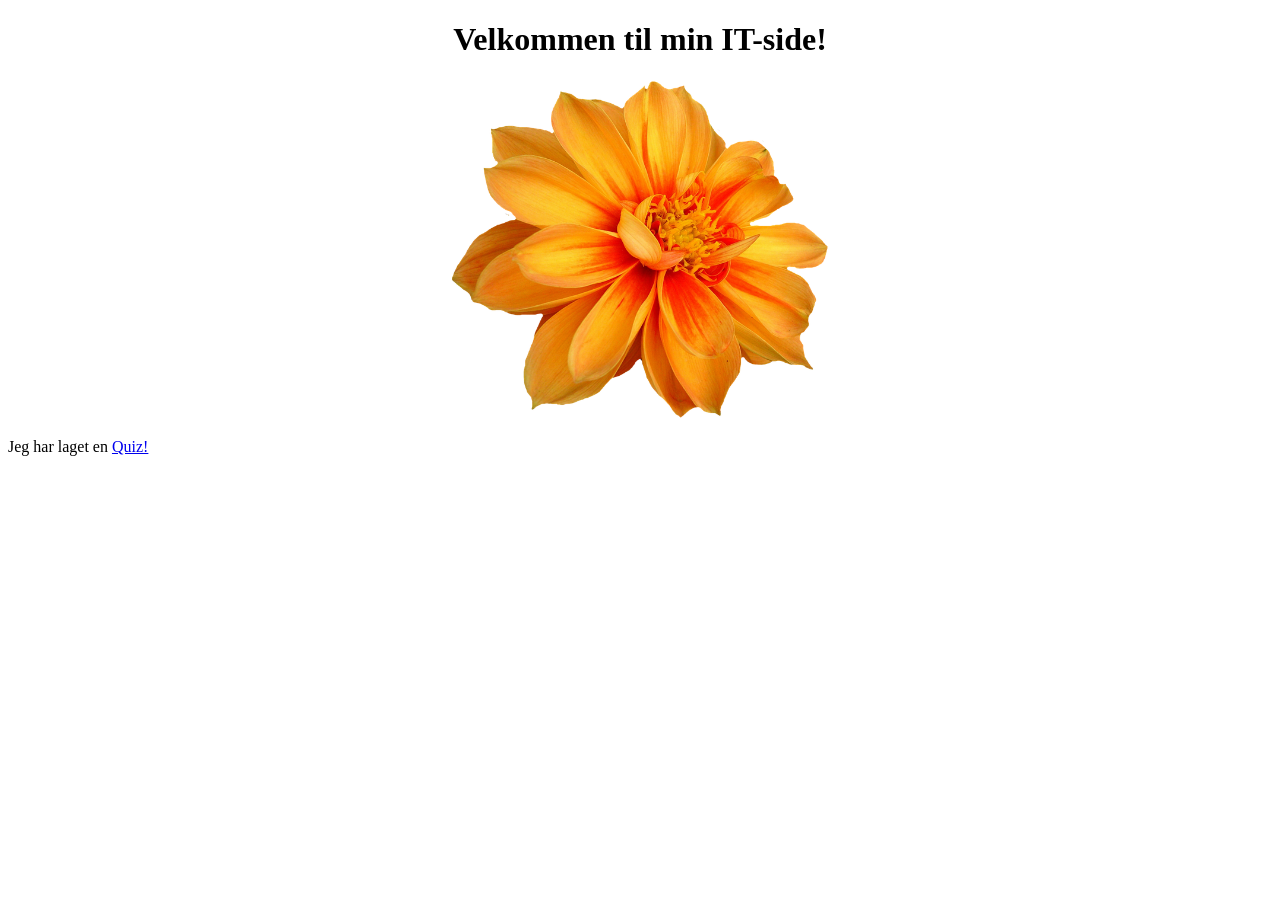
<file: index.html>
<!doctype html>
<html lang="en">
  <head>
    <meta charset="UTF-8" />
    <meta name="viewport" content="width=device-width, initial-scale=1.0" />
    <title>Min Portfolio</title>
    <style>
      img {
        width: 30%;
        display: block;
        margin: auto;
      }

      h1 {
        text-align: center;
      }
    </style>
  </head>
  <body>
    <h1>Velkommen til min IT-side!</h1>
    <img src="bilder/blomst1.png" alt="" />
    <p>Jeg har laget en <a target="_blank" href="jsquiz_v2.html">Quiz!</a></p>
  </body>
</html>
</file>
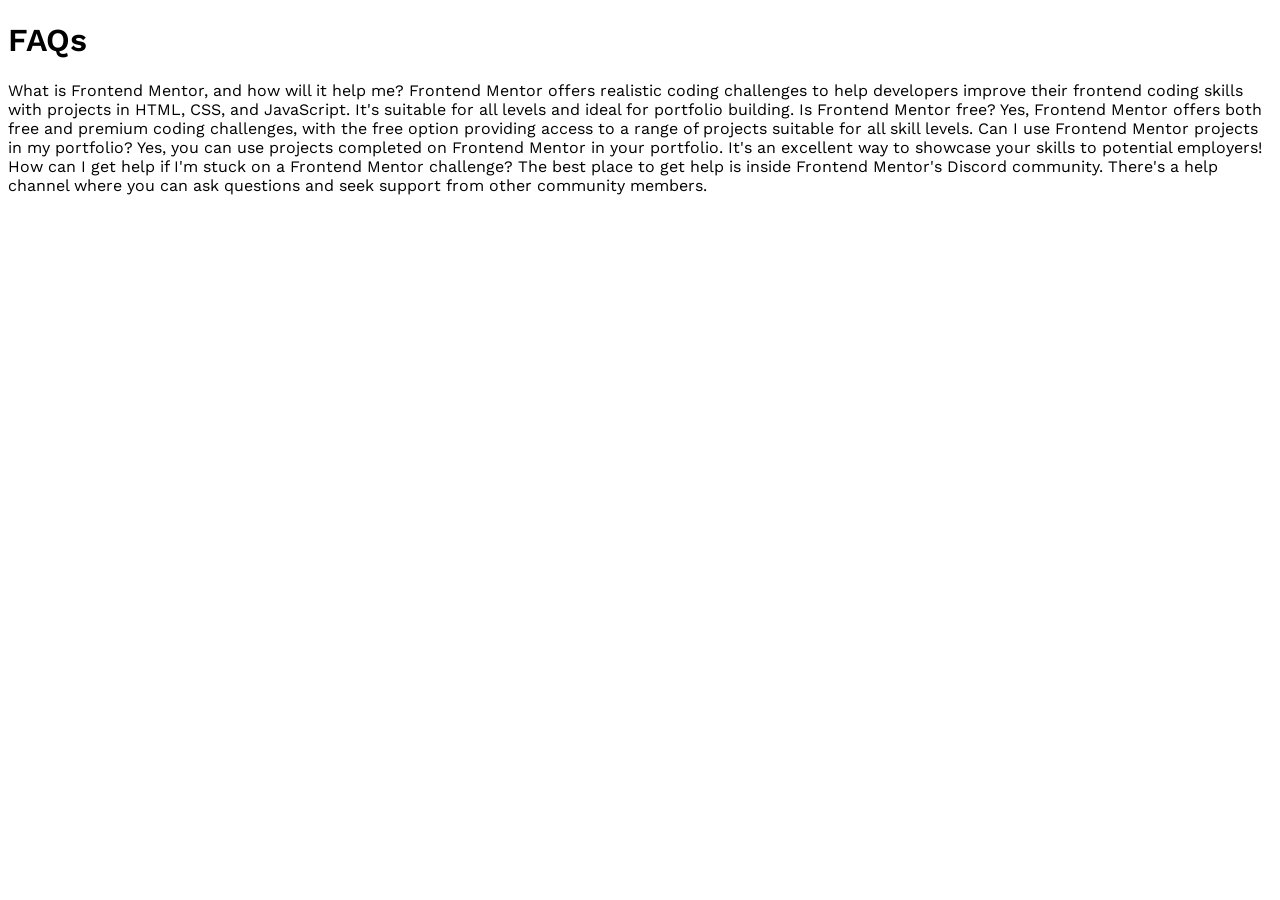
<file: faq-accordion-challenge/index.html>
<!DOCTYPE html>
<html lang="en">
    <head>
        <meta charset="UTF-8" />
        <meta name="viewport" content="width=device-width, initial-scale=1.0" />
        <link rel="stylesheet" href="style.css" />
        <title>Frontend Mentor | FAQ accordion</title>
    </head>
    <body>
        <h1>FAQs</h1>

  What is Frontend Mentor, and how will it help me?

  Frontend Mentor offers realistic coding challenges to help developers improve their 
  frontend coding skills with projects in HTML, CSS, and JavaScript. It's suitable for 
  all levels and ideal for portfolio building.

  Is Frontend Mentor free?

  Yes, Frontend Mentor offers both free and premium coding challenges, with the free 
  option providing access to a range of projects suitable for all skill levels.

  Can I use Frontend Mentor projects in my portfolio?

  Yes, you can use projects completed on Frontend Mentor in your portfolio. It's an excellent
  way to showcase your skills to potential employers!

  How can I get help if I'm stuck on a Frontend Mentor challenge?
  
  The best place to get help is inside Frontend Mentor's Discord community. There's a help 
  channel where you can ask questions and seek support from other community members.

  
    </body>
</html>
</file>
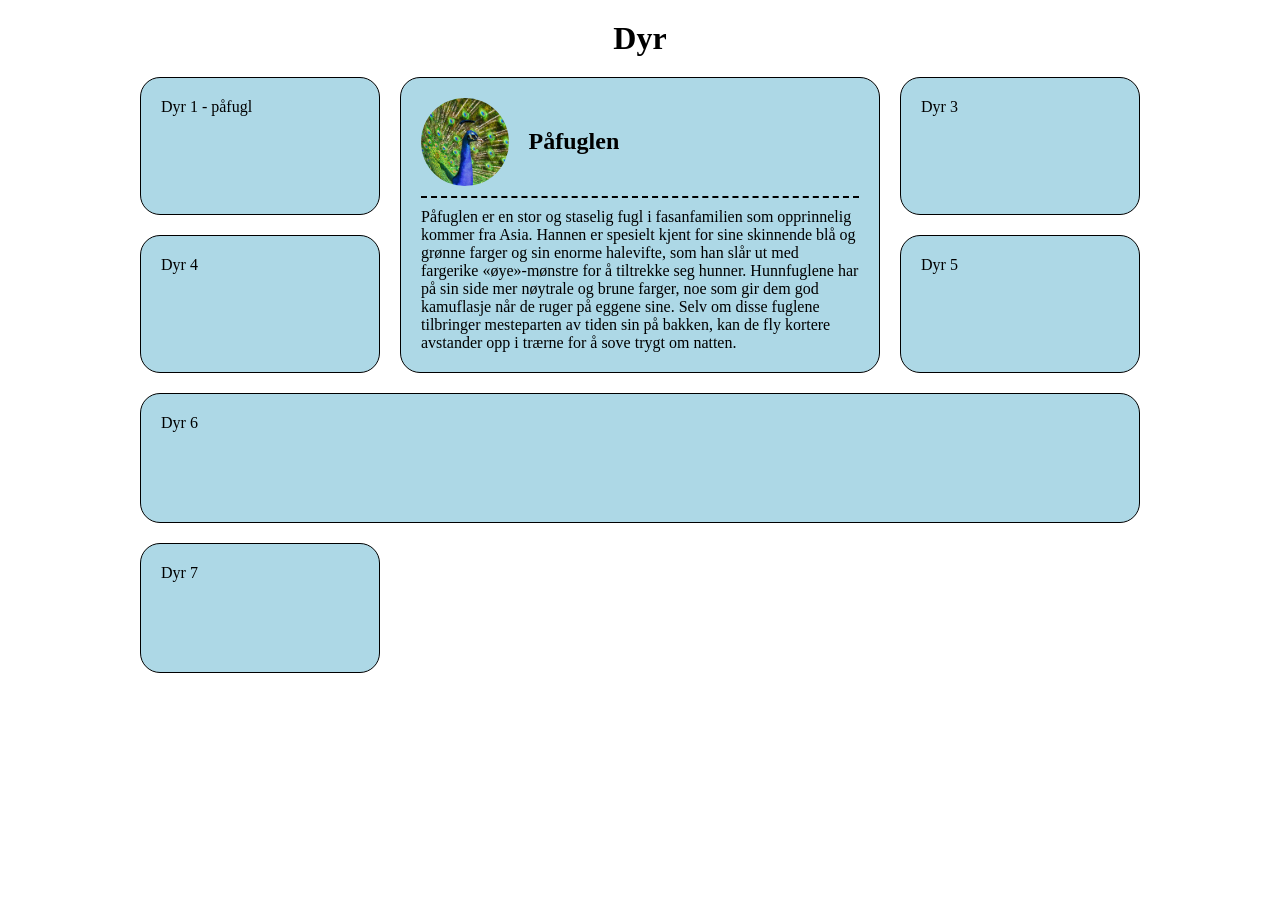
<file: grid_dyr.html>
<!doctype html>
<html lang="en">
  <head>
    <meta charset="UTF-8" />
    <meta name="viewport" content="width=device-width, initial-scale=1.0" />
    <title>Grid Dyr</title>
    <link rel="stylesheet" href="grid_dyr.css" />
  </head>
  <body>
    <h1>Dyr</h1>

    <section class="grid">
      <article>Dyr 1 - påfugl</article>
      <article>
        <div class="flex">
          <img src="bilder/paafugl.jpg" alt="" />
          <h2>Påfuglen</h2>
        </div>
        <p>
          Påfuglen er en stor og staselig fugl i fasanfamilien som opprinnelig
          kommer fra Asia. Hannen er spesielt kjent for sine skinnende blå og
          grønne farger og sin enorme halevifte, som han slår ut med fargerike
          «øye»-mønstre for å tiltrekke seg hunner. Hunnfuglene har på sin side
          mer nøytrale og brune farger, noe som gir dem god kamuflasje når de
          ruger på eggene sine. Selv om disse fuglene tilbringer mesteparten av
          tiden sin på bakken, kan de fly kortere avstander opp i trærne for å
          sove trygt om natten.
        </p>
      </article>
      <article>Dyr 3</article>
      <article>Dyr 4</article>
      <article>Dyr 5</article>
      <article>Dyr 6</article>
      <article>Dyr 7</article>
    </section>
  </body>
</html>
</file>
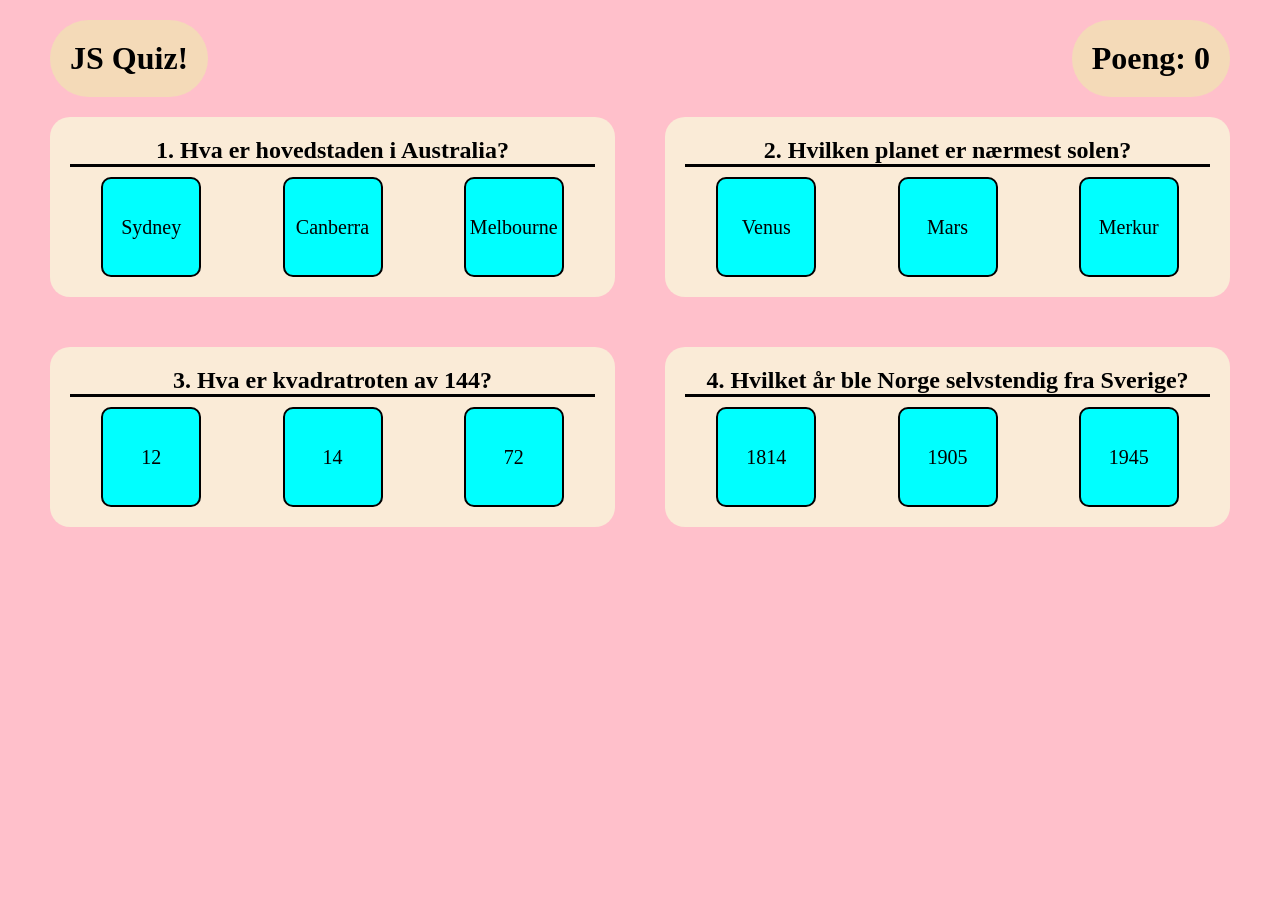
<file: jsquiz_v2.html>
<!doctype html>
<html lang="en">
  <head>
    <meta charset="UTF-8" />
    <meta name="viewport" content="width=device-width, initial-scale=1.0" />
    <title>JS Quiz</title>
    <style>
      * {
        margin: 0;
        padding: 0;
        box-sizing: border-box;
      }
      body {
        background-color: pink;
        padding: 20px 50px;
      }
      .grid {
        display: grid;
        gap: 50px;
        grid-template-columns: 1fr 1fr;
      }
      @media (width < 1000px) {
        header,
        .grid {
          max-width: 540px;
          margin: auto;
        }
        .grid {
          grid-template-columns: 1fr;
        }
      }
      @media (width > 1500px) {
        .grid {
          grid-template-columns: 1fr 1fr 1fr;
        }
      }
      article {
        padding: 20px;
        border-radius: 20px;
        background-color: antiquewhite;
        display: flex;
        justify-content: center;
        align-items: center;
        flex-direction: column;
      }

      header {
        display: flex;
        justify-content: space-between;
        align-items: center;
        margin-bottom: 20px;
        h1 {
          padding: 20px;
          background-color: rgb(244, 218, 184);
          border-radius: 50px;
          width: fit-content;
        }
      }
      .boxes {
        display: flex;
        width: 100%;
        align-items: center;
        justify-content: space-evenly;
        gap: 50px;
        border-top: 3px solid black;
        padding-top: 10px;
      }
      .box {
        width: 100px;
        height: 100px;
        border: 2px solid black;
        border-radius: 10px;
        background-color: aqua;
        display: flex;
        align-items: center;
        justify-content: center;
        font-size: 20px;
      }
    </style>
  </head>
  <body>
    <header>
      <h1>JS Quiz!</h1>
      <h1>Poeng: <span id="poeng">0</span></h1>
    </header>

    <div class="grid">
      <article>
        <h2>1. Hva er hovedstaden i Australia?</h2>
        <div class="boxes">
          <div class="box" onclick="sjekkSvar(false, this)">Sydney</div>
          <div class="box" onclick="sjekkSvar(true, this)">Canberra</div>
          <div class="box" onclick="sjekkSvar(false, this)">Melbourne</div>
        </div>
      </article>

      <article>
        <h2>2. Hvilken planet er nærmest solen?</h2>
        <div class="boxes">
          <div class="box" onclick="sjekkSvar(false, this)">Venus</div>
          <div class="box" onclick="sjekkSvar(false, this)">Mars</div>
          <div class="box" onclick="sjekkSvar(true, this)">Merkur</div>
        </div>
      </article>
      <article>
        <h2>3. Hva er kvadratroten av 144?</h2>
        <div class="boxes">
          <div class="box">12</div>
          <div class="box">14</div>
          <div class="box">72</div>
        </div>
      </article>

      <article>
        <h2>4. Hvilket år ble Norge selvstendig fra Sverige?</h2>
        <div class="boxes">
          <div class="box">1814</div>
          <div class="box">1905</div>
          <div class="box">1945</div>
        </div>
      </article>
    </div>
    <script>
      poeng = 0
      poengElement = document.getElementById("poeng")
      console.log(poengElement)

      function disableKnapper(svar) {
        // Fjern onclick fra alle boksene i dette spørsmålet:
        alleSvar = svar.parentElement.children
        for (const boks of alleSvar) {
          boks.onclick = ""
        }
      }

      function sjekkSvar(erSvarKorrekt, boks) {
        console.log("Sjekker svar....")
        console.log(boks)
        disableKnapper(boks)
        if (erSvarKorrekt) {
          boks.style.backgroundColor = "green"
          poeng += 10
          poengElement.textContent = poeng
        } else {
          boks.style.backgroundColor = "red"
        }

        /*
        setTimeout(() => {
          boks.style.backgroundColor = "aqua"
        }, 1000) */
      }
    </script>
  </body>
</html>
</file>
<file: faq-accordion-challenge/style.css>
/* Lokale Work Sans-fonter fra assets/fonts/static/ */
@font-face {
    font-family: "Work Sans";
    src: url("./assets/fonts/static/WorkSans-Regular.ttf") format("truetype");
    font-weight: 400;
    font-style: normal;
    font-display: swap;
}

@font-face {
    font-family: "Work Sans";
    src: url("./assets/fonts/static/WorkSans-Medium.ttf") format("truetype");
    font-weight: 600;
    font-style: normal;
    font-display: swap;
}

@font-face {
    font-family: "Work Sans";
    src: url("./assets/fonts/static/WorkSans-SemiBold.ttf") format("truetype");
    font-weight: 700;
    font-style: normal;
    font-display: swap;
}

/* Bruk fonten som standard */
body {
    font-family: "Work Sans";
    font-weight: 400;
}
</file>
<file: grid_dyr.css>
* {
  margin: 0;
  padding: 0;
  box-sizing: border-box;
}

img {
  display: block;
  width: 100%;
}

body {
  padding: 20px;
}

h1 {
  text-align: center;
  margin-bottom: 20px;
}

.grid {
  display: grid;
  grid-template-columns: 1fr 2fr 1fr;
  gap: 20px;
  max-width: 1000px;
  margin: auto;
}

article {
  min-height: 130px;
  padding: 20px;
  border: 1px solid black;
  border-radius: 20px;
  background-color: lightblue;
}

article:nth-of-type(2) {
  grid-row: span 2;
}
article:nth-of-type(6) {
  grid-column: span 3;
}

article .flex {
  display: flex;
  gap: 20px;
  align-items: center;
  margin-bottom: 10px;
  padding-bottom: 10px;
  border-bottom: 2px dashed black;
}

article img {
  width: 20%;
  border-radius: 50%;
  aspect-ratio: 1;
  object-fit: cover;
}

@media (width < 600px) {
  body {
    background-color: lightgreen;
  }

  .grid {
    grid-template-columns: 1fr 1fr;
  }

  article:nth-of-type(1) {
    grid-row: 3/4;
  }

  article:nth-of-type(2) {
    grid-row: span 2;
    grid-column: span 2;
  }
  article:nth-of-type(6) {
    grid-column: span 2;
  }
}

@media (width < 350px) {
  article {
    grid-column: span 2;
  }
}
</file>
